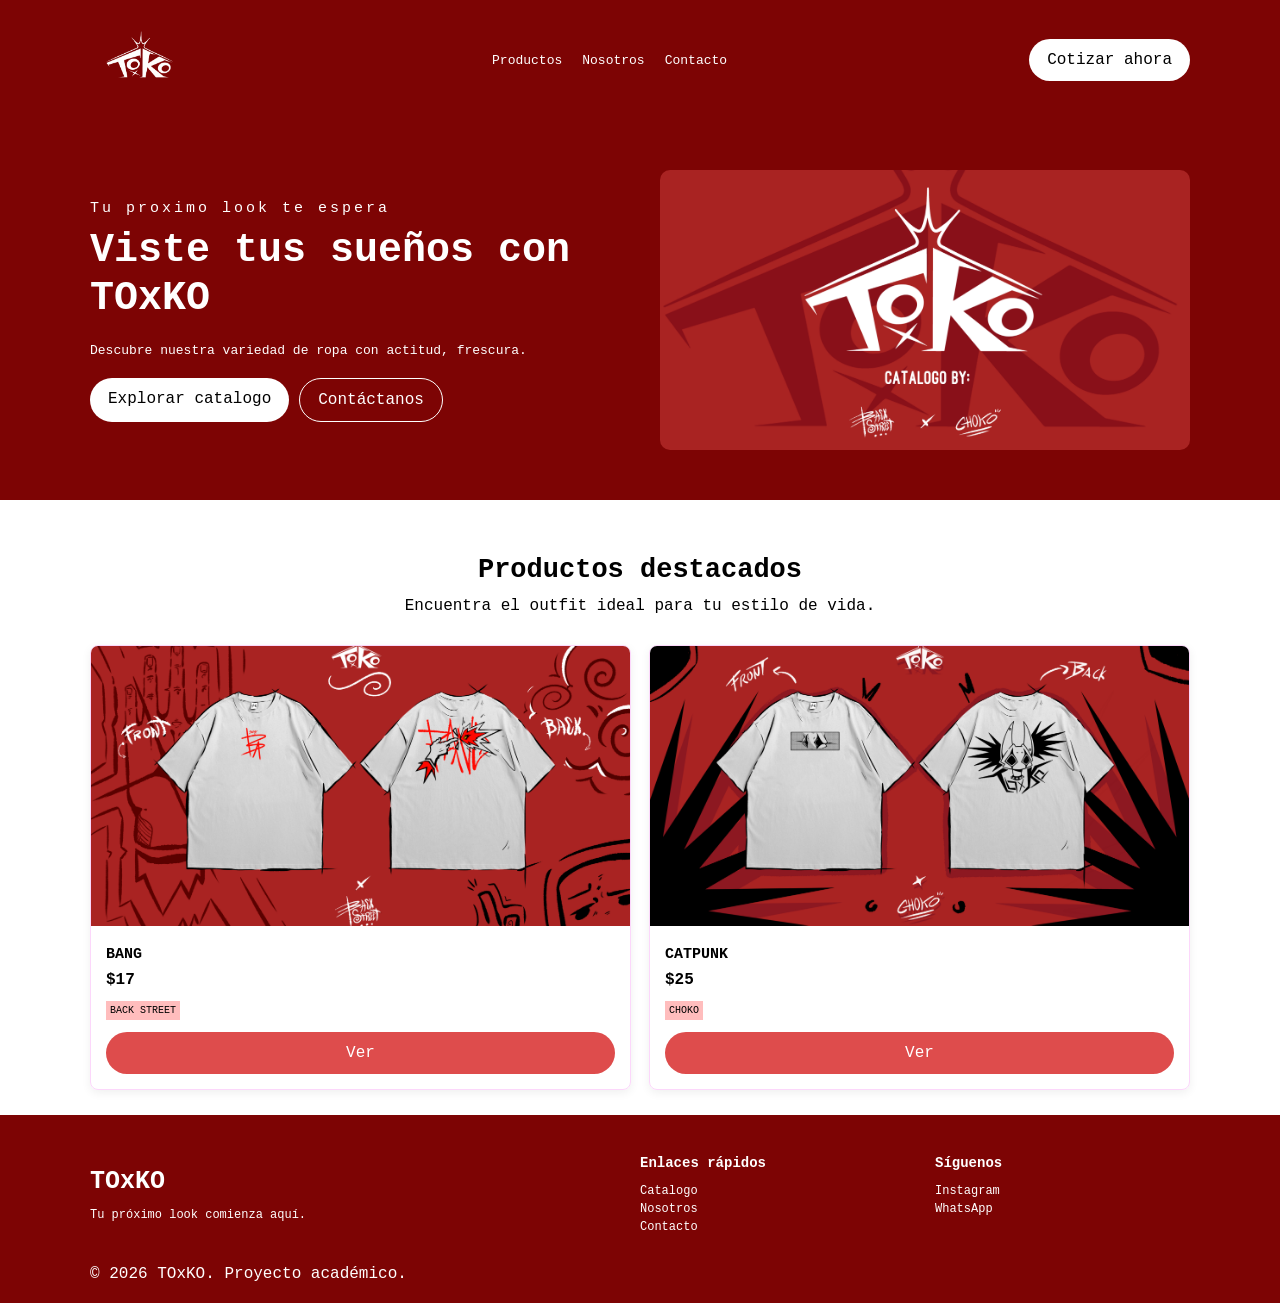
<file: index.html>
<!DOCTYPE html>
<html lang="en">
<head>
    <meta charset="UTF-8">
    <meta name="viewport" content="width=device-width, initial-scale=1.0">
    <title>TOxKO</title>
    <link rel="stylesheet" href="index/indexsty.css">
</head>
<body>
    <!DOCTYPE html>
<html lang="es">
<head>
  <meta charset="UTF-8">
  <meta name="viewport" content="width=device-width, initial-scale=1.0">
  <meta name="description" content="TOxKO : encuentra tu próximo look.">
  <title>TOxKO</title>
  <link rel="stylesheet" href="estilos/indexsty.css">
</head>
<body>
  <!-- SECCIÓN 1: CABECERA Y NAVEGACIÓN -->
  <header class="encabezado" id="inicio">
    <div class="contenedor encabezado-contenido">
      <a class="marca" href="#inicio" aria-label="ToxKO, inicio">
        <img src="imagenes/Logos/TxK-Photoroom.png" alt="TOxKO" width="48" height="48">
      </a>
      <nav class="navegacion" aria-label="Navegación principal">
        <ul class="menu">
          <li><a href="productos/productos.html">Productos</a></li>
          <li><a href="sobre nosotros/sobren.html">Nosotros</a></li>
          <li><a href="Contactos/form.html">Contacto</a></li>
        </ul>
      </nav>
      <a href="Contactos/form.html" class="boton boton-principal boton-cabecera">Cotizar ahora</a>
    </div>
  </header>

  <main>
    <!-- SECCIÓN 2: PORTADA PRINCIPAL -->
    <section class="hero" aria-labelledby="titulo-principal">
      <div class="contenedor hero-contenido">
        <div class="hero-texto">
          <span class="etiqueta">Tu proximo look te espera</span>
          <h1 id="titulo-principal">Viste tus sueños con TOxKO</h1>
          <p>Descubre nuestra variedad de ropa con actitud, frescura.</p>
          <div class="hero-acciones">
            <a class="boton boton-principal" href="productos/productos.html">Explorar catalogo</a>
            <a class="boton boton-claro" href="Contactos/form.html">Contáctanos</a>
          </div>
        </div>
        <div class="hero-imagen"><img src="imagenes/Logos/Portada.jpg" alt="Productos destacados de TOxKO"></div>
      </div>
    </section>
  </main>

      <!-- SECCIÓN 3: CATÁLOGO DE Productos -->
    <section class="seccion catalogo" id="productos" aria-labelledby="titulo-vehiculos">
      <div class="contenedor">
        <div class="seccion-encabezado">
          <span class="etiqueta">Nuestro inventario</span>
          <h2 id="titulo-productos">Productos destacados</h2>
          <p>Encuentra el outfit ideal para tu estilo de vida.</p>
        </div>
        <div class="productos-grid">
          <article class="productos-card">
            <img src="imagenes/productos/Bang.jpg" alt="Bang" loading="lazy">
            <div class="productos-info">
              <h3>BANG</h3>
              <p class="productos-precio">$17</p>
               <ul class="productos-detalles"><li>BACK STREET</li></ul>
              <a href="productos/productos.html" class="boton boton-secundario">Ver</a>
            </div>
          </article>
          <article class="productos-card">
            <img src="imagenes/productos/CatPunk.jpg" alt="CatPunk" loading="lazy">
            <div class="productos-info">
              <h3>CATPUNK</h3>
              <p class="productos-precio">$25</p>
              <ul class="productos-detalles"><li>CHOKO</li></ul>
              <a href="productos/productos.html" class="boton boton-secundario">Ver</a>
            </div>
          </article>
      </div>
    </section>
  </main>
   <!-- SECCIÓN 6: PIE DE PÁGINA -->
  <footer class="pie-pagina">
    <div class="contenedor pie-grid">
      <div><h2>TOxKO</h2><p>Tu próximo look comienza aquí.</p></div>
      <div><h3>Enlaces rápidos</h3><ul><li><a href="productos/productos.html">Catalogo</a></li><li><a href="sobre nosotros/sobren.html">Nosotros</a></li><li><a href="Contactos/form.html">Contacto</a></li></ul></div>
      <div><h3>Síguenos</h3><ul><li><a href="https://www.instagram.com/to_x_ko/" target="_blank" rel="noopener noreferrer">Instagram</a></li><li><a href="https://wa.me/0999794900" target="_blank" rel="noopener noreferrer">WhatsApp</a></li></ul></div>
    </div>
    <div class="contenedor pie-inferior"><p>&copy; 2026 TOxKO. Proyecto académico.</p></div>
  </footer>

  <script src="estilos/index.js"></script>
</body>
</html>
</file>
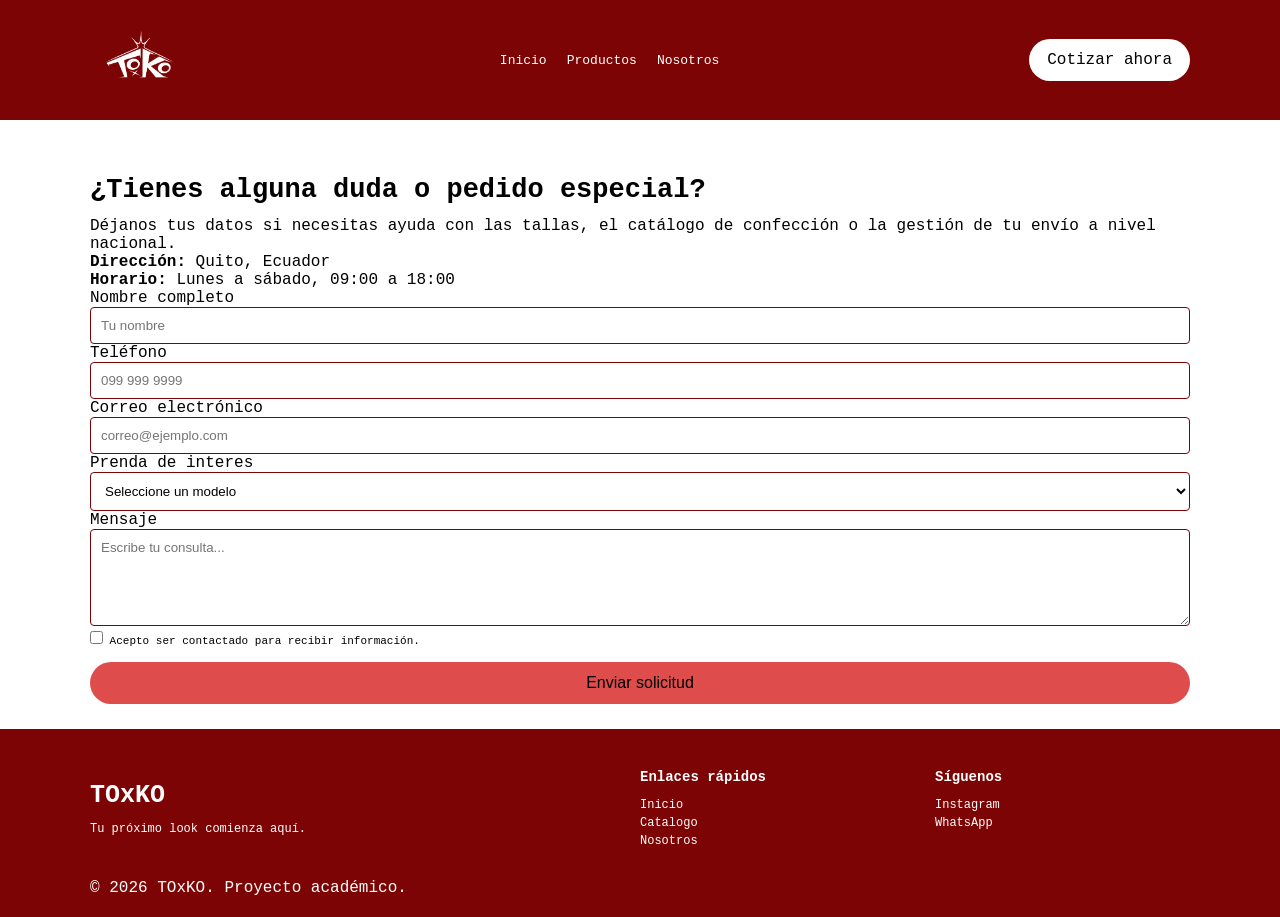
<file: Contactos/form.html>
<!DOCTYPE html>
<html lang="en">
<head>
    <meta charset="UTF-8">
    <meta name="viewport" content="width=device-width, initial-scale=1.0">
    <title>TOxKO Contactos</title>
    <link rel="stylesheet" href="contactos.css">
</head>
<body>
      <header class="encabezado" id="inicio">
    <div class="contenedor encabezado-contenido">
      <a class="marca" href="../index.html" aria-label="ToxKO, inicio">
        <img src="../imagenes/Logos/TxK-Photoroom.png" alt="TOxKO" width="48" height="48">
      </a>
      <nav class="navegacion" aria-label="Navegación principal">
        <ul class="menu">
          <li><a href="../index.html">Inicio</a></li>
          <li><a href="../productos/productos.html">Productos</a></li>
          <li><a href="../sobre nosotros/sobren.html">Nosotros</a></li>
        </ul>
      </nav>
      <a href="#contacto" class="boton boton-principal boton-cabecera">Cotizar ahora</a>
    </div>
  </header>
  <main>
     <section class="seccion contacto" id="contacto" aria-labelledby="titulo-contacto">
      <div class="contenedor contacto-grid">
        <div class="contacto-texto">
          <span class="etiqueta">Hablemos</span>
          <h2 id="titulo-contacto">¿Tienes alguna duda o pedido especial?</h2>
          <p>Déjanos tus datos si necesitas ayuda con las tallas, el catálogo de confección o la gestión de tu envío a nivel nacional.</p>
          <p><strong>Dirección:</strong> Quito, Ecuador</p>
          <p><strong>Horario:</strong> Lunes a sábado, 09:00 a 18:00</p>
        </div>
        <!-- Formulario visual: no requiere backend ni JavaScript en este examen -->
        <form class="formulario" action="#contacto" method="get">
          <div class="formulario-fila">
            <div class="campo"><label for="nombre">Nombre completo</label><input id="nombre" name="nombre" type="text" placeholder="Tu nombre" required></div>
            <div class="campo"><label for="telefono">Teléfono</label><input id="telefono" name="telefono" type="tel" placeholder="099 999 9999" required></div>
          </div>
          <div class="campo"><label for="correo">Correo electrónico</label><input id="correo" name="correo" type="email" placeholder="correo@ejemplo.com" required></div>
          <div class="campo"><label for="Productos">Prenda de interes</label><select id="prdouctos-i" name="interes" required><option value="">Seleccione un modelo</option><option value="CatPunk">CATPUNK</option><option value="CatBall">CATBALL</option><option value="BANG">BANG</option><option value="boom">BOOOOOOOOOMMMMM</option></select></div>
          <div class="campo"><label for="mensaje">Mensaje</label><textarea id="mensaje" name="mensaje" rows="5" placeholder="Escribe tu consulta..."></textarea></div>
          <label class="aceptacion"><input type="checkbox" name="privacidad" required> Acepto ser contactado para recibir información.</label>
          <button class="boton boton-principal boton-enviar" type="submit">Enviar solicitud</button>
        </form>
      </div>
    </section>
  </main>

 

   <footer class="pie-pagina">
    <div class="contenedor pie-grid">
      <div><h2>TOxKO</h2><p>Tu próximo look comienza aquí.</p></div>
      <div><h3>Enlaces rápidos</h3><ul><li><a href="../index.html">Inicio</a></li><li><a href="../productos/productos.html">Catalogo</a></li><li><a href="../sobre nosotros/sobren.html">Nosotros</a></li></ul></div>
      <div><h3>Síguenos</h3><ul><li><a href="https://www.instagram.com/to_x_ko/" target="_blank" rel="noopener noreferrer">Instagram</a></li><li><a href="htpps//wa.me/0999794900" target="_blank" rel="noopener noreferrer">WhatsApp</a></li></ul></div>
    </div>
    <div class="contenedor pie-inferior"><p>&copy; 2026 TOxKO. Proyecto académico.</p></div>
  </footer>
</body>
</html>
</file>
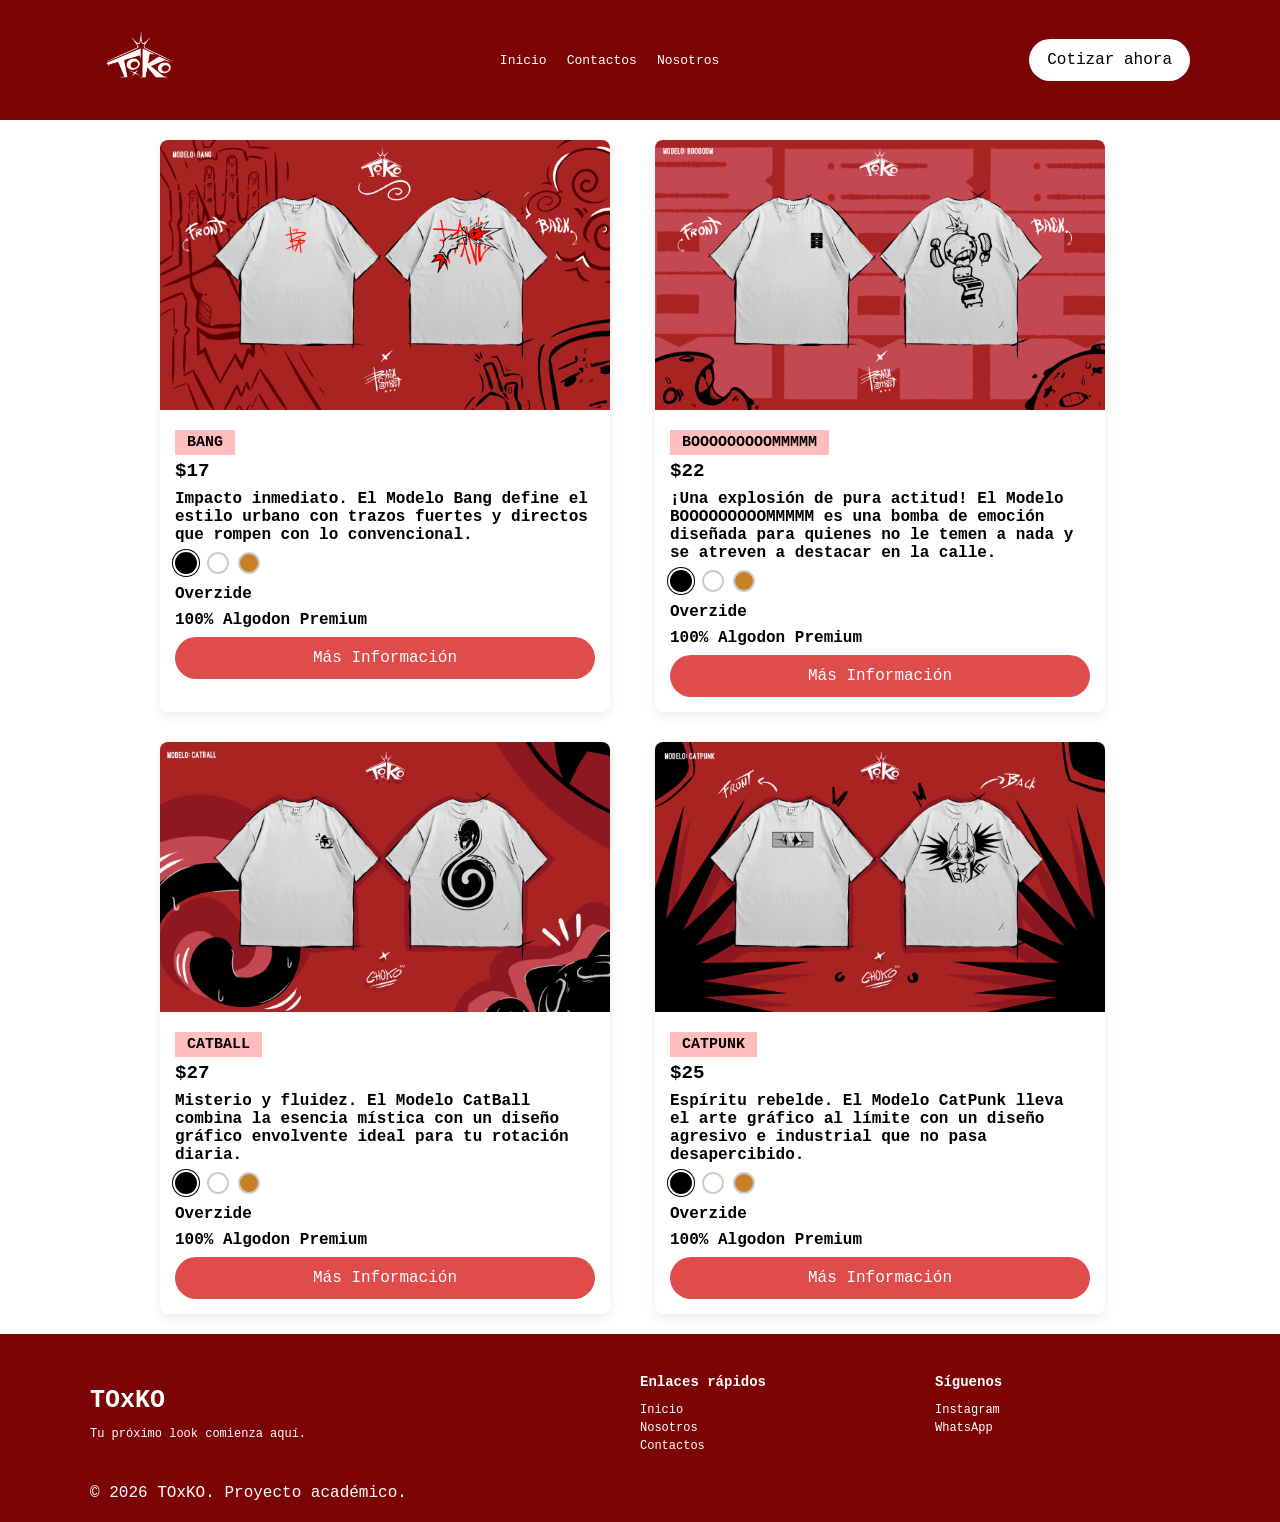
<file: productos/productos.html>
<!DOCTYPE html>
<html lang="en">
<head>
    <meta charset="UTF-8">
    <meta name="viewport" content="width=device-width, initial-scale=1.0">
    <title>TOxKO Sobre Nosotros</title>
    <link rel="stylesheet" href="productos.css">
</head>
<body>
      <header class="encabezado" id="inicio">
    <div class="contenedor encabezado-contenido">
      <a class="marca" href="../index.html" aria-label="ToxKO, inicio">
        <img src="../imagenes/Logos/TxK-Photoroom.png" alt="TOxKO" width="48" height="48">
      </a>
      <nav class="navegacion" aria-label="Navegación principal">
        <ul class="menu">
          <li><a href="../index.html">Inicio</a></li>
          <li><a href="../Contactos/form.html">Contactos</a></li>
          <li><a href="../sobre nosotros/sobren.html">Nosotros</a></li>
        </ul>
      </nav>
      <a href="../Contactos/form.html" class="boton boton-principal boton-cabecera">Cotizar ahora</a>
    </div>
  </header>
    <div class="productos-grid">
          <article class="productos-card">
            <img src="../imagenes/productos/Bang.jpg" alt="Bang" loading="lazy">
            <div class="productos-info">
                <div class="productos-encabezado">
                     <h3 class="productos-detalles">BANG</h3>
                     <p class="productos-precio">$17</p>
                </div>
              <p class="productos-descripcion">Impacto inmediato. El Modelo Bang define el estilo urbano con trazos fuertes y directos que rompen con lo convencional.</p>
              
                <div>
                        <button type="button" class="color-btn black active" title="Negro"></button>
                         <button type="button" class="color-btn white" title="Blanco"></button>
                         <button type="button" class="color-btn red" title="Rojo"></button>
                </div>
                <p class="productos-fit">Overzide</p>
                <p class="productos-material">100% Algodon Premium</p>
              <a href="https://wa.me/0999794900?text=Hola%2C%20quiero%20más%20información" class="boton boton-secundario" target="_blank">Más Información</a>
            </div>
          </article>
          <article class="productos-card">
            <img src="../imagenes/productos/BOOOOOOOOOMMMMM.jpg" alt="BOOM" loading="lazy">
            <div class="productos-info">
                <div class="productos-encabezado">
                     <h3 class="productos-detalles">BOOOOOOOOOMMMMM</h3>
                     <p class="productos-precio">$22</p>
                </div>
              <p class="productos-descripcion">¡Una explosión de pura actitud! El Modelo BOOOOOOOOOMMMMM es una bomba de emoción diseñada para quienes no le temen a nada y se atreven a destacar en la calle.</p>
              
                <div>
                        <button type="button" class="color-btn black active" title="Negro"></button>
                         <button type="button" class="color-btn white" title="Blanco"></button>
                         <button type="button" class="color-btn red" title="Rojo"></button>
                </div>
                <p class="productos-fit">Overzide</p>
                <p class="productos-material">100% Algodon Premium</p>
              <a href="https://wa.me/0999794900" class="boton boton-secundario" target="_blank">Más Información</a>
            </div>
          </article>
          <article class="productos-card">
            <img src="../imagenes/productos/CatBall.jpg" alt="CatBall" loading="lazy">
            <div class="productos-info">
             <div class="productos-encabezado">
                     <h3 class="productos-detalles">CATBALL</h3>
                     <p class="productos-precio">$27</p>
                </div>
              <p class="productos-descripcion">Misterio y fluidez. El Modelo CatBall combina la esencia mística con un diseño gráfico envolvente ideal para tu rotación diaria.</p>
              
                <div>
                        <button type="button" class="color-btn black active" title="Negro"></button>
                         <button type="button" class="color-btn white" title="Blanco"></button>
                         <button type="button" class="color-btn red" title="Rojo"></button>
                </div>
                <p class="productos-fit">Overzide</p>
                <p class="productos-material">100% Algodon Premium</p>
              <a href="https://wa.me/0999794900" class="boton boton-secundario" target="_blank">Más Información</a>
            </div>
          </article>
          <article class="productos-card">
            <img src="../imagenes/productos/CatPunk.jpg" alt="CatPunk" loading="lazy">
            <div class="productos-info">
                <div class="productos-encabezado">
                    <h3 class="productos-detalles">CATPUNK</h3>
                     <p class="productos-precio">$25</p>
                </div>
              <p class="productos-descripcion">Espíritu rebelde. El Modelo CatPunk lleva el arte gráfico al límite con un diseño agresivo e industrial que no pasa desapercibido.</p>
              
                <div>
                        <button type="button" class="color-btn black active" title="Negro"></button>
                         <button type="button" class="color-btn white" title="Blanco"></button>
                         <button type="button" class="color-btn red" title="Rojo"></button>
                </div>
                <p class="productos-fit">Overzide</p>
                <p class="productos-material">100% Algodon Premium</p>
                <a href="https://wa.me/0999794900" class="boton boton-secundario" target="_blank">Más Información</a>
            </div>
          </article>
      </div>
   <footer class="pie-pagina">
    <div class="contenedor pie-grid">
      <div><h2>TOxKO</h2><p>Tu próximo look comienza aquí.</p></div>
      <div><h3>Enlaces rápidos</h3><ul><li><a href="../index.html">Inicio</a></li><li><a href="sobre nosotros/sobren.html">Nosotros</a></li><li><a href="../Contactos/form.html">Contactos</a></li></ul></div>
      <div><h3>Síguenos</h3><ul><li><a href="https://www.instagram.com/to_x_ko/" target="_blank" rel="noopener noreferrer">Instagram</a></li><li><a href="https://wa.me/0999794900" target="_blank" rel="noopener noreferrer">WhatsApp</a></li></ul></div>
    </div>
    <div class="contenedor pie-inferior"><p>&copy; 2026 TOxKO. Proyecto académico.</p></div>
  </footer>
</body>
</html>
</file>
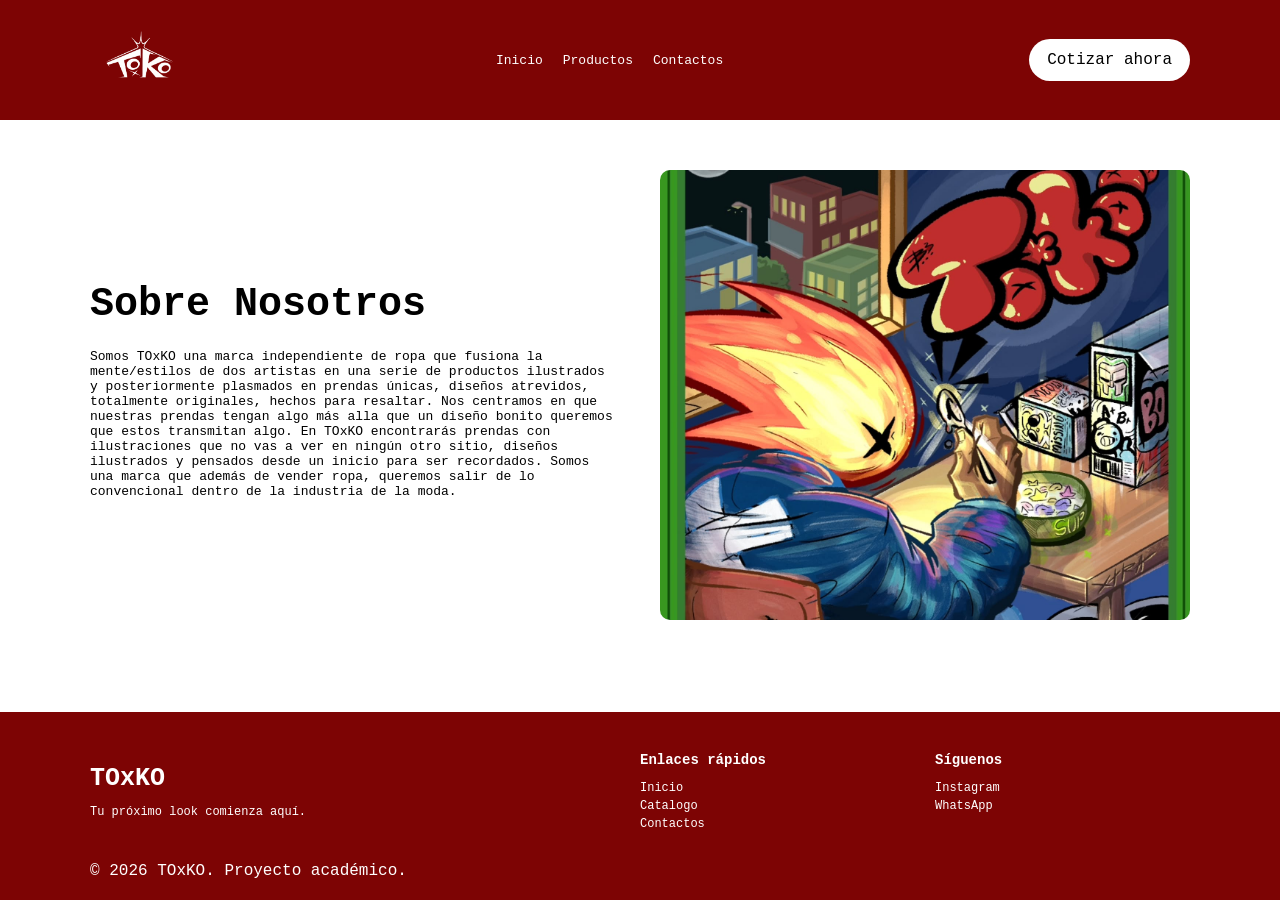
<file: sobre nosotros/sobren.html>
<!DOCTYPE html>
<html lang="en">
<head>
    <meta charset="UTF-8">
    <meta name="viewport" content="width=device-width, initial-scale=1.0">
    <title>TOxKO Sobre Nosotros</title>
    <link rel="stylesheet" href="nosotros.css">
</head>
<body>
      <header class="encabezado" id="inicio">
    <div class="contenedor encabezado-contenido">
      <a class="marca" href="../index.html" aria-label="ToxKO, inicio">
        <img src="../imagenes/Logos/TxK-Photoroom.png" alt="TOxKO" width="48" height="48">
      </a>
      <nav class="navegacion" aria-label="Navegación principal">
        <ul class="menu">
          <li><a href="../index.html">Inicio</a></li>
          <li><a href="../productos/productos.html">Productos</a></li>
          <li><a href="../Contactos/form.html">Contactos</a></li>
        </ul>
      </nav>
      <a href="../Contactos/form.html" class="boton boton-principal boton-cabecera">Cotizar ahora</a>
    </div>
  </header>

 <main>
    <!-- SECCIÓN 2: Sobre nosotros -->
    <section class="hero" aria-labelledby="titulo-principal">
      <div class="contenedor hero-contenido">
        <div class="hero-texto">
          <h1 id="titulo-principal">Sobre Nosotros</h1>
          <p>Somos TOxKO una marca independiente de ropa que fusiona la mente/estilos de dos artistas en una serie de productos ilustrados y posteriormente plasmados en prendas únicas, diseños atrevidos, totalmente originales, hechos para resaltar. Nos centramos en que nuestras prendas tengan algo más alla que un diseño bonito queremos que estos transmitan algo. En TOxKO encontrarás prendas con ilustraciones que no vas a ver en ningún otro sitio, diseños ilustrados y pensados desde un inicio para ser recordados. Somos una marca que además de vender ropa, queremos salir de lo convencional dentro de la industria de la moda.</p>
        </div>
        <div class="hero-imagen"><img src="../imagenes/Logos/portada2.jpg" alt="Productos destacados de TOxKO"></div>
      </div>
    </section>
  </main>
  <!--Meta-->
  <main>
  </main>

   
   <footer class="pie-pagina">
    <div class="contenedor pie-grid">
      <div><h2>TOxKO</h2><p>Tu próximo look comienza aquí.</p></div>
      <div><h3>Enlaces rápidos</h3><ul><li><a href="../index.html">Inicio</a></li><li><a href="../productos/productos.html">Catalogo</a></li><li><a href="../Contactos/form.html">Contactos</a></li></ul></div>
      <div><h3>Síguenos</h3><ul><li><a href="https://www.instagram.com/to_x_ko/" target="_blank" rel="noopener noreferrer">Instagram</a></li><li><a href="https://wa.me/0999794900" target="_blank" rel="noopener noreferrer">WhatsApp</a></li></ul></div>
    </div>
    <div class="contenedor pie-inferior"><p>&copy; 2026 TOxKO. Proyecto académico.</p></div>
  </footer>
</body>
</html>
</file>
<file: index/indexsty.css>
* {
margin: 0;
padding: 0;
box-sizing: border-box;
}
/*En esta parte modificamos el color de las letras y el tipo de letras
con el body*/
body {
font-family:'Courier New', Courier, monospace;
color: black;
}
/*Aquí modificamos el ancho y maximo de ancho y centramos con el margin
los div con clase contenedor*/
.contenedor {
width: 86%;
max-width: 1100px;
margin: auto;
}
/*Los a no llevan decoración*/
a {
text-decoration: none;
}
/*Cambiamos el ancho de la imagen y el tipo visualizacion*/
img {
max-width: 100%;
display: block;
}
/*El area a mostrar de las class sección*/
.seccion {
padding: 25px 0;
}
/*Cambiamos el color, tamaño y el espacio del texto*/
.etiqueta {
color: white;
font-size: 15px;
letter-spacing: 3px;
}
/*Modificamos el titulo h2*/
h2 {
font-size: 27px;
margin: 12px 0;
}
/*modificamos la manera de ver los botones*/
.boton {
display: inline-block;
padding: 12px 18px;
border-radius: 200px;
font-size: 16px;
text-align: center;
cursor: pointer;
}
/*esto sirve para cuando pases el cursor por encima cambie de color*/
.boton:hover {
background: gray;
}
/* En estas clases personalizamos los colores de los diferentes botones
*/
.boton-principal {
background: white;
color: black;
}
.boton-cabecera {
background-color: white;
}
.boton-claro {
color: white;
border: 1px solid white;
}
.boton-secundario {
background: #de4c4c;
color: white;
width: 100%;
}
/*modificamos el encadezado y su contenido*/
.encabezado {
background: #7D0404;
padding: 10px 0;
}
/* Acomodamos el logo y las opciones del menú para que queden en una
misma fila */
.encabezado-contenido {
display: flex;
align-items: center;
justify-content: space-between;
}
/* Definimos el tamaño del logo para que no se vea demasiado grande */
.marca img {
width: 100px;
height: 100px;
object-fit: contain;
}
/* Colocamos las opciones del menú una al lado de otra */
.menu {
display: flex;
gap: 20px;
list-style: none;
}
/* Personalizamos el color y el tamaño de las letras del menú */
.menu a {
color: white;
font-size: 13px;
}
/* Esta es la parte principal de la página, donde colocamos el fondo
rosado */
.hero {
background: #7D0404;
color: white;
padding: 50px 0;
}
/* Dividimos esta sección en dos partes para colocar el texto y la imagen
*/
.hero-contenido {
display: grid;
grid-template-columns: 1fr 1fr;
gap: 40px;
align-items: center;
}
/* Modificamos el tamaño del título principal y el espacio que tiene
alrededor */
.hero-texto h1 {
font-size: 40px;
line-height: 1.2;
margin: 10px 0 20px;
}
.hero-texto p {
font-size: 13px;
margin-bottom: 20px;
}
/* Colocamos los botones uno al lado del otro */
.hero-acciones {
display: flex;
gap: 10px;
}
.hero-imagen img {
width: 100%;
height: 280px;
object-fit: cover;
border-radius: 10px;
}
.seccion-encabezado {
text-align: center;
margin-bottom: 30px;
}
.productos-grid {
display: grid;
grid-template-columns: repeat(2,1fr);
gap: 18px;
}

.pie-pagina {
background: #7D0404;
color: rgb(0, 0, 0);
padding: 40px 0 20px;
}
.pie-grid {
display: grid;
grid-template-columns: 2fr 1fr 1fr;
gap: 40px;
padding-bottom: 30px;
}
.pie-grid h2 {
font-size: 25px;
}
.pie-grid h3 {
font-size: 14px;
margin-bottom: 10px;
}
.pie-grid p,
.pie-grid a {
color: #000000;
font-size: 12px;
}
.pie-grid ul {
list-style: none;
}
.productos-card {
border: 1px solid #FCD7FB;
border-radius: 8px;
overflow: hidden;
box-shadow: 0 3px 10px #00000010;
}
.productos-card > img {
width: 100%;
height: 280px;
object-fit: cover;
}
.productos-info {
padding: 15px;
}

.productos-info h3 {
font-size: 15px;
margin: 5px 0;
}
.productos-precio {
color: black;
font-weight: bold;
margin: 8px 0;
}
.productos-detalles {
display: flex;
flex-wrap: wrap;
gap: 5px;
list-style: none;
margin: 12px 0;
}
/* Damos un fondo rosado a cada detalle para que se diferencie de la
información */
.productos-detalles li {
background: #ffbdbd;
padding: 4px;
font-size: 10px;
}

/*Adaptación para moviles*/
@media (max-width: 768px) {
  
  /* 1. Header responsivo: apila el logo, el menú y el botón hacia abajo */
  .encabezado-contenido {
    flex-direction: column;
    gap: 15px;
    text-align: center;
  }
  
  .menu {
    flex-direction: row; /* Mantiene los links horizontales pero cómodos */
    justify-content: center;
    flex-wrap: wrap;
    gap: 15px;
  }

  /* 2. Portada (Hero): Pasa de 2 columnas a 1 sola columna vertical */
  .hero-contenido {
    grid-template-columns: 1fr;
    gap: 25px;
    text-align: center;
  }
  
  .hero-texto h1 {
    font-size: 30px; /* Letras un poco más chicas para que no se corten */
  }
  
  .hero-acciones {
    justify-content: center; /* Centra los botones en el celular */
  }

  /* 3. Catálogo: Convierte los productos a 1 sola columna para que se vean grandes */
  .productos-grid {
    grid-template-columns: 1fr;
    gap: 25px;
  }
  
  .productos-card > img {
    height: 320px; /* Le da una mejor proporción a las fotos de las prendas */
  }

  /* 4. Footer: Pasa de las 3 columnas anchas a una sola lista limpia */
  .pie-grid {
    grid-template-columns: 1fr;
    text-align: center;
    gap: 30px;
  }
  
  .pie-grid ul {
    padding: 0;
  }
}
</file>
<file: estilos/indexsty.css>
* {
margin: 0;
padding: 0;
box-sizing: border-box;
}
/*En esta parte modificamos el color de las letras y el tipo de letras
con el body*/
body {
font-family:'Courier New', Courier, monospace;
color: black;
}
/*Aquí modificamos el ancho y maximo de ancho y centramos con el margin
los div con clase contenedor*/
.contenedor {
width: 86%;
max-width: 1100px;
margin: auto;
}
/*Los a no llevan decoración*/
a {
text-decoration: none;
}
/*Cambiamos el ancho de la imagen y el tipo visualizacion*/
img {
max-width: 100%;
display: block;
}
/*El area a mostrar de las class sección*/
.seccion {
padding: 25px 0;
}
/*Cambiamos el color, tamaño y el espacio del texto*/
.etiqueta {
color: white;
font-size: 15px;
letter-spacing: 3px;
}
/*Modificamos el titulo h2*/
h2 {
font-size: 27px;
margin: 12px 0;
}
/*modificamos la manera de ver los botones*/
.boton {
display: inline-block;
padding: 12px 18px;
border-radius: 200px;
font-size: 16px;
text-align: center;
cursor: pointer;
}
/*esto sirve para cuando pases el cursor por encima cambie de color*/
.boton:hover {
background: gray;
}
/* En estas clases personalizamos los colores de los diferentes botones
*/
.boton-principal {
background: white;
color: black;
}
.boton-cabecera {
background-color: white;
}
.boton-claro {
color: white;
border: 1px solid white;
}
.boton-secundario {
background: #de4c4c;
color: white;
width: 100%;
}
/*modificamos el encadezado y su contenido*/
.encabezado {
background: #7D0404;
padding: 10px 0;
}
/* Acomodamos el logo y las opciones del menú para que queden en una
misma fila */
.encabezado-contenido {
display: flex;
align-items: center;
justify-content: space-between;
}
/* Definimos el tamaño del logo para que no se vea demasiado grande */
.marca img {
width: 100px;
height: 100px;
object-fit: contain;
}
/* Colocamos las opciones del menú una al lado de otra */
.menu {
display: flex;
gap: 20px;
list-style: none;
}
/* Personalizamos el color y el tamaño de las letras del menú */
.menu a {
color: white;
font-size: 13px;
}
/* Esta es la parte principal de la página, donde colocamos el fondo
rosado */
.hero {
background: #7D0404;
color: white;
padding: 50px 0;
}
/* Dividimos esta sección en dos partes para colocar el texto y la imagen
*/
.hero-contenido {
display: grid;
grid-template-columns: 1fr 1fr;
gap: 40px;
align-items: center;
}
/* Modificamos el tamaño del título principal y el espacio que tiene
alrededor */
.hero-texto h1 {
font-size: 40px;
line-height: 1.2;
margin: 10px 0 20px;
}
.hero-texto p {
font-size: 13px;
margin-bottom: 20px;
}
/* Colocamos los botones uno al lado del otro */
.hero-acciones {
display: flex;
gap: 10px;
}
.hero-imagen img {
width: 100%;
height: 280px;
object-fit: cover;
border-radius: 10px;
}
.seccion-encabezado {
text-align: center;
margin-bottom: 30px;
}
.productos-grid {
display: grid;
grid-template-columns: repeat(2,1fr);
gap: 18px;
}

.pie-pagina {
background: #7D0404;
color: white;
padding: 40px 0 20px;
}
.pie-grid {
display: grid;
grid-template-columns: 2fr 1fr 1fr;
gap: 40px;
padding-bottom: 30px;
}
.pie-grid h2 {
font-size: 25px;
}
.pie-grid h3 {
font-size: 14px;
margin-bottom: 10px;
}
.pie-grid p,
.pie-grid a {
color: white;
font-size: 12px;
}
.pie-grid ul {
list-style: none;
}
.productos-card {
border: 1px solid #FCD7FB;
border-radius: 8px;
overflow: hidden;
box-shadow: 0 3px 10px #00000010;
}
.productos-card > img {
width: 100%;
height: 280px;
object-fit: cover;
}
.productos-info {
padding: 15px;
}

.productos-info h3 {
font-size: 15px;
margin: 5px 0;
}
.productos-precio {
color: black;
font-weight: bold;
margin: 8px 0;
}
.productos-detalles {
display: flex;
flex-wrap: wrap;
gap: 5px;
list-style: none;
margin: 12px 0;
}
/* Damos un fondo rosado a cada detalle para que se diferencie de la
información */
.productos-detalles li {
background: #ffbdbd;
padding: 4px;
font-size: 10px;
}

/*Adaptación para moviles*/
@media (max-width: 768px) {
  
  /* 1. Header responsivo: apila el logo, el menú y el botón hacia abajo */
  .encabezado-contenido {
    flex-direction: column;
    gap: 15px;
    text-align: center;
  }
  
  .menu {
    flex-direction: row; /* Mantiene los links horizontales pero cómodos */
    justify-content: center;
    flex-wrap: wrap;
    gap: 15px;
  }

  /* 2. Portada (Hero): Pasa de 2 columnas a 1 sola columna vertical */
  .hero-contenido {
    grid-template-columns: 1fr;
    gap: 25px;
    text-align: center;
  }
  
  .hero-texto h1 {
    font-size: 30px; /* Letras un poco más chicas para que no se corten */
  }
  
  .hero-acciones {
    justify-content: center; /* Centra los botones en el celular */
  }

  /* 3. Catálogo: Convierte los productos a 1 sola columna para que se vean grandes */
  .productos-grid {
    grid-template-columns: 1fr;
    gap: 25px;
  }
  
  .productos-card > img {
    height: 320px; /* Le da una mejor proporción a las fotos de las prendas */
  }

  /* 4. Footer: Pasa de las 3 columnas anchas a una sola lista limpia */
  .pie-grid {
    grid-template-columns: 1fr;
    text-align: center;
    gap: 30px;
  }
  
  .pie-grid ul {
    padding: 0;
  }
}
</file>
<file: Contactos/contactos.css>
* {
margin: 0;
padding: 0;
box-sizing: border-box;
}
/*En esta parte modificamos el color de las letras y el tipo de letras
con el body*/
body {
font-family:'Courier New', Courier, monospace;
color: black;
display: flex;
flex-direction: column;
min-height: 100vh;
}
/*Aquí modificamos el ancho y maximo de ancho y centramos con el margin
los div con clase contenedor*/
.contenedor {
width: 86%;
max-width: 1100px;
margin: auto;
}
/*Los a no llevan decoración*/
a {
text-decoration: none;
}
/*Cambiamos el ancho de la imagen y el tipo visualizacion*/
img {
max-width: 100%;
display: block;
}
/*El area a mostrar de las class sección*/
.seccion {
padding: 25px 0;
}
/*Cambiamos el color, tamaño y el espacio del texto*/
.etiqueta {
color: white;
font-size: 15px;
letter-spacing: 3px;
}
/*Modificamos el titulo h2*/
h2 {
font-size: 27px;
margin: 12px 0;
}
/*modificamos la manera de ver los botones*/
.boton {
display: inline-block;
padding: 12px 18px;
border-radius: 200px;
font-size: 16px;
text-align: center;
cursor: pointer;
}
/*esto sirve para cuando pases el cursor por encima cambie de color*/
.boton:hover {
background: gray;
}
/* En estas clases personalizamos los colores de los diferentes botones
*/
.boton-principal {
background: white;
color: black;
}

.boton,
.boton-principal,
.boton-enviar{
    background: #de4c4c;
}
.boton-cabecera {
background-color: white;
}
.boton-claro {
color: white;
border: 1px solid white;
}
.boton-secundario {
background: #de4c4c;
color: white;
width: 100%;
}
/*modificamos el encadezado y su contenido*/
.encabezado {
background: #7D0404;
padding: 10px 0;
}
/* Acomodamos el logo y las opciones del menú para que queden en una
misma fila */
.encabezado-contenido {
display: flex;
align-items: center;
justify-content: space-between;
}
/* Definimos el tamaño del logo para que no se vea demasiado grande */
.marca img {
width: 100px;
height: 100px;
object-fit: contain;
}
/* Colocamos las opciones del menú una al lado de otra */
.menu {
display: flex;
gap: 20px;
list-style: none;
}
/* Personalizamos el color y el tamaño de las letras del menú */
.menu a {
color: white;
font-size: 13px;
}




.pie-pagina {
background: #7D0404;
color: white;
padding: 40px 0 20px;
}
.pie-grid {
display: grid;
grid-template-columns: 2fr 1fr 1fr;
gap: 40px;
padding-bottom: 30px;
}
.pie-grid h2 {
font-size: 25px;
}
.pie-grid h3 {
font-size: 14px;
margin-bottom: 10px;
}
.pie-grid p,
.pie-grid a {
color: white;
font-size: 12px;
}
.pie-grid ul {
list-style: none;
}




.campo input,
.campo select,
.campo textarea {
width: 100%;
padding: 10px;
border: 1px solid #7D0404;
border-radius: 4px;
font-family: Arial, sans-serif;
background: white;
}
.aceptacion {
display: block;
font-size: 11px;
margin-bottom: 15px;
}
.boton-enviar {
width: 100%;
border: none;
}

main {
    flex: 1;
}

/*Adaptación para moviles*/

@media (max-width: 768px) {
  
  /* Header responsivo: apila el logo y el menú de navegación */
  .encabezado-contenido {
    flex-direction: column;
    gap: 15px;
    text-align: center;
  }
  
  .menu {
    justify-content: center;
    flex-wrap: wrap;
    gap: 15px;
  }

  /* Distribución del Formulario: Pasa el texto y el formulario a una sola columna vertical */
  .contacto-grid {
    display: flex;
    flex-direction: column;
    gap: 30px;
  }

  /* Fuerza a que los campos dobles compartidos (Nombre / Teléfono) se separen uno abajo del otro */
  .formulario-fila {
    display: flex;
    flex-direction: column;
    gap: 15px;
  }

  /* Ajusta los tamaños de fuente de las cajas de texto en celulares */
  .campo input, .campo select, .campo textarea {
    font-size: 14px;
  }

  /* Reorganiza las 3 columnas del Footer para que se apilen verticalmente */
  .pie-grid {
    grid-template-columns: 1fr;
    text-align: center;
    gap: 25px;
  }
  
  .pie-grid ul {
    padding: 0;
  }
}
</file>
<file: productos/productos.css>
* {
margin: 0;
padding: 0;
box-sizing: border-box;
}
/*En esta parte modificamos el color de las letras y el tipo de letras
con el body*/
body {
font-family:'Courier New', Courier, monospace;
color: black;
}
/*Aquí modificamos el ancho y maximo de ancho y centramos con el margin
los div con clase contenedor*/
.contenedor {
width: 86%;
max-width: 1100px;
margin: auto;
}
/*Los a no llevan decoración*/
a {
text-decoration: none;
}
/*Cambiamos el ancho de la imagen y el tipo visualizacion*/
img {
max-width: 100%;
display: block;
}
/*El area a mostrar de las class sección*/
.seccion {
padding: 25px 0;
}
/*Cambiamos el color, tamaño y el espacio del texto*/
.etiqueta {
color: white;
font-size: 15px;
letter-spacing: 3px;
}
/*Modificamos el titulo h2*/
h2 {
font-size: 27px;
margin: 12px 0;
}
/*modificamos la manera de ver los botones*/
.boton {
display: inline-block;
padding: 12px 18px;
border-radius: 200px;
font-size: 16px;
text-align: center;
cursor: pointer;
}
/*esto sirve para cuando pases el cursor por encima cambie de color*/
.boton:hover {
background: gray;
}
/* En estas clases personalizamos los colores de los diferentes botones
*/
.boton-principal {
background: white;
color: black;
}
.boton-cabecera {
background-color: white;
}
.boton-claro {
color: white;
border: 1px solid white;
}
.boton-secundario {
background: #de4c4c;
color: white;
width: 100%;
}
/*modificamos el encadezado y su contenido*/
.encabezado {
background: #7D0404;
padding: 10px 0;
}
/* Acomodamos el logo y las opciones del menú para que queden en una
misma fila */
.encabezado-contenido {
display: flex;
align-items: center;
justify-content: space-between;
}
/* Definimos el tamaño del logo para que no se vea demasiado grande */
.marca img {
width: 100px;
height: 100px;
object-fit: contain;
}
/* Colocamos las opciones del menú una al lado de otra */
.menu {
display: flex;
gap: 20px;
list-style: none;
}
/* Personalizamos el color y el tamaño de las letras del menú */
.menu a {
color: white;
font-size: 13px;
}

.productos-encadezado {
    display: flex;
    align-items: center;
    justify-content: center;
    gap: 15px;
    margin-bottom: 12px;
    width: 100%;
}

.productos-info {
padding: 15px;
display: block;
text-align: 15px;
}

.productos-info h3 {
font-size: 15px;
margin: 5px 0;
}
.productos-precio {
color: black;
font-weight: bold;
margin: 0;
font-size: 1.2rem;
}

.productos-descripcion {
color: black;
font-weight: bold;
margin: 8px 0;
}

.productos-color {
color: black;
font-weight: bold;
margin: 8px 0;
}

.productos-fit {
color: black;
font-weight: bold;
margin: 8px 0;
}

.productos-material {
color: black;
font-weight: bold;
margin: 8px 0;
}
.productos-durabilidad {
color: black;
font-weight: bold;
margin: 8px 0;
}
/* Damos un fondo rosado a cada detalle para que se diferencie de la
información */
.productos-detalles {
    margin: 0;
    font-size: 1.1rem;
    display: inline-block;
    color: black;
background: #ffbdbd;
padding: 4px 12px;
font-weight: bold;
text-transform: uppercase;
margin-bottom: 10px;
}
.productos-grid {
display: grid;
grid-template-columns: repeat(2,1fr);
gap: 30px;
max-width: 1000px;
margin: 0 auto;
padding: 20px;
}

.productos-card {
flex: 0 1 420px;
max-width: 450px;
background-color: white;
border-radius: 8px;
overflow: hidden;
box-shadow: 0 4px 12px rgb(0, 0, 0, 0.08);
}
.productos-card > img {
width: 100%;
height: auto;
display: block;
object-fit: cover;
}


.pie-pagina {
background: #7D0404;
color: white;
padding: 40px 0 20px;
}
.pie-grid {
display: grid;
grid-template-columns: 2fr 1fr 1fr;
gap: 40px;
padding-bottom: 30px;
}
.pie-grid h2 {
font-size: 25px;
}
.pie-grid h3 {
font-size: 14px;
margin-bottom: 10px;
}
.pie-grid p,
.pie-grid a {
color: white;
font-size: 12px;
}
.pie-grid ul {
list-style: none;
}

/* Botones de Colores */
.colors {
    display: flex;
    justify-content: center;
    gap: 10px;
}

.color-btn {
    width: 22px;
    height: 22px;
    border-radius: 50%;
    border: 2px solid #ccc;
    cursor: pointer;
    transition: transform 0.2s ease, border-color 0.2s ease;
}

.color-btn:hover {
    transform: scale(1.15);
}

.color-btn.active {
    border-color: #000;
    box-shadow: 0 0 0 2px #fff, 0 0 0 3px #000;
}

.color-btn.black { background-color: #000; }
.color-btn.white { background-color: #fff; }
.color-btn.red   { background-color: #c88028; }


.pequeño{
 color: #000;
 text-decoration: line-through;
}

/*Adaptación para celular*/

@media (max-width: 768px) {
  
  /* 1. Header responsivo: apila el logo y las opciones del menú */
  .encabezado-contenido {
    flex-direction: column;
    gap: 15px;
    text-align: center;
  }
  
  .menu {
    justify-content: center;
    flex-wrap: wrap;
    gap: 15px;
  }

  /* 2. Cuadrícula de catálogo: Cambia de 2 columnas a 1 sola para celulares */
  .productos-grid {
    grid-template-columns: 1fr;
    gap: 25px;
    padding: 10px;
  }

  /* Permite que las tarjetas utilicen todo el ancho móvil sin compresión lateral */
  .productos-card {
    max-width: 100%;
  }

  /* 3. Reorganización de las columnas del Footer a disposición vertical */
  .pie-grid {
    grid-template-columns: 1fr;
    text-align: center;
    gap: 25px;
  }
  
  .pie-grid ul {
    padding: 0;
  }
}
</file>
<file: sobre nosotros/nosotros.css>
* {
margin: 0;
padding: 0;
box-sizing: border-box;
}
/*En esta parte modificamos el color de las letras y el tipo de letras
con el body*/
body {
font-family:'Courier New', Courier, monospace;
color: black;
display: flex;
flex-direction: column;
min-height: 100vh;
}
/*Aquí modificamos el ancho y maximo de ancho y centramos con el margin
los div con clase contenedor*/
.contenedor {
width: 86%;
max-width: 1100px;
margin: auto;
}
/*Los a no llevan decoración*/
a {
text-decoration: none;
}
/*Cambiamos el ancho de la imagen y el tipo visualizacion*/
img {
max-width: 100%;
display: block;
}
/*El area a mostrar de las class sección*/
.seccion {
padding: 25px 0;
}
/*Cambiamos el color, tamaño y el espacio del texto*/
.etiqueta {
color: white;
font-size: 15px;
letter-spacing: 3px;
}
/*Modificamos el titulo h2*/
h2 {
font-size: 27px;
margin: 12px 0;
}
/*modificamos la manera de ver los botones*/
.boton {
display: inline-block;
padding: 12px 18px;
border-radius: 200px;
font-size: 16px;
text-align: center;
cursor: pointer;
}
/*esto sirve para cuando pases el cursor por encima cambie de color*/
.boton:hover {
background: gray;
}
/* En estas clases personalizamos los colores de los diferentes botones
*/
.boton-principal {
background: white;
color: black;
}
.boton-cabecera {
background-color: white;
}
.boton-claro {
color: white;
border: 1px solid white;
}
.boton-secundario {
background: #de4c4c;
color: white;
width: 100%;
}
/*modificamos el encadezado y su contenido*/
.encabezado {
background: #7D0404;
padding: 10px 0;
}
/* Acomodamos el logo y las opciones del menú para que queden en una
misma fila */
.encabezado-contenido {
display: flex;
align-items: center;
justify-content: space-between;
}
/* Definimos el tamaño del logo para que no se vea demasiado grande */
.marca img {
width: 100px;
height: 100px;
object-fit: contain;
}
/* Colocamos las opciones del menú una al lado de otra */
.menu {
display: flex;
gap: 20px;
list-style: none;
}
/* Personalizamos el color y el tamaño de las letras del menú */
.menu a {
color: white;
font-size: 13px;
}


.hero {
background: white;
color: black;
padding: 50px 0;
}
/* Dividimos esta sección en dos partes para colocar el texto y la imagen
*/
.hero-contenido {
display: grid;
grid-template-columns: 1fr 1fr;
gap: 40px;
align-items: center;
}
/* Modificamos el tamaño del título principal y el espacio que tiene
alrededor */
.hero-texto h1 {
font-size: 40px;
line-height: 1.2;
margin: 10px 0 20px;
}
.hero-texto p {
font-size: 13px;
margin-bottom: 20px;
}
/* Colocamos los botones uno al lado del otro */
.hero-acciones {
display: flex;
gap: 10px;
}
.hero-imagen img {
width: 100%;
height: 450px;
aspect-ratio: 1 / 1;
object-fit: cover;
border-radius: 10px;
}

.pie-pagina {
background: #7D0404;
color: white;
padding: 40px 0 20px;
}
.pie-grid {
display: grid;
grid-template-columns: 2fr 1fr 1fr;
gap: 40px;
padding-bottom: 30px;
}
.pie-grid h2 {
font-size: 25px;
}
.pie-grid h3 {
font-size: 14px;
margin-bottom: 10px;
}
.pie-grid p,
.pie-grid a {
color: white;
font-size: 12px;
}
.pie-grid ul {
list-style: none;
}

main {
    flex: 1;
}

/*Adaptacion para celular*/

@media (max-width: 768px) {
  
  /* 1. Header responsivo: apila verticalmente el logo, menú y botones */
  .encabezado-contenido {
    flex-direction: column;
    gap: 15px;
    text-align: center;
  }
  
  .menu {
    justify-content: center;
    flex-wrap: wrap;
    gap: 15px;
  }

  /* 2. Sección Sobre Nosotros (Hero): Pasa de 2 columnas a 1 sola columna vertical */
  .hero-contenido {
    grid-template-columns: 1fr;
    gap: 30px;
    text-align: center;
  }

  .hero-texto h1 {
    font-size: 30px; /* Tamaño de letra adaptado para pantallas pequeñas */
  }

  .hero-acciones {
    justify-content: center; /* Centra los botones en el celular */
  }

  /* Reajuste de la proporción de la imagen en dispositivos móviles */
  .hero-imagen img {
    height: auto;
    max-width: 350px;
    margin: 0 auto; /* Centra la imagen debajo del texto */
  }

  /* 3. Footer responsivo: Alinea las listas una debajo de otra */
  .pie-grid {
    grid-template-columns: 1fr;
    text-align: center;
    gap: 25px;
  }
  
  .pie-grid ul {
    padding: 0;
  }
}
</file>
